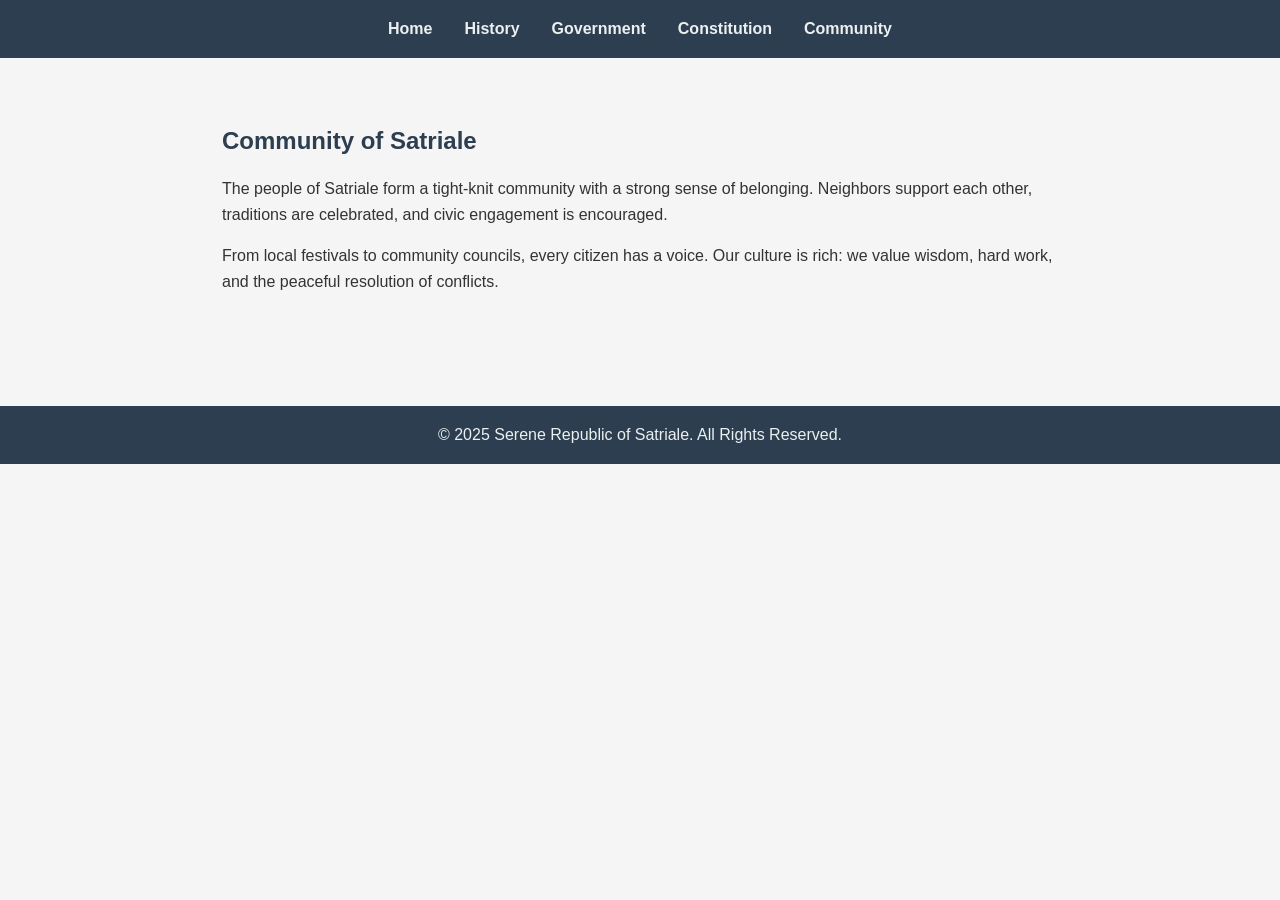
<file: community.html>
<!DOCTYPE html>
<html lang="en">
<head>
  <meta charset="UTF-8" />
  <meta name="viewport" content="width=device-width, initial-scale=1.0"/>
  <title>Satriale — Community</title>
  <link rel="stylesheet" href="assets/styles.css" />
</head>
<body>
  <header class="navbar">
    <ul>
      <li><a href="index.html">Home</a></li>
      <li><a href="history.html">History</a></li>
      <li><a href="government.html">Government</a></li>
      <li><a href="constitution.html">Constitution</a></li>
      <li><a href="community.html">Community</a></li>
    </ul>
  </header>

  <div class="container content">
    <h2>Community of Satriale</h2>
    <p>
      The people of Satriale form a tight-knit community with a strong sense
      of belonging. Neighbors support each other, traditions are celebrated,
      and civic engagement is encouraged.
    </p>

    <p>
      From local festivals to community councils, every citizen has a voice.
      Our culture is rich: we value wisdom, hard work, and the peaceful
      resolution of conflicts.
    </p>
  </div>

  <footer class="footer">
    &copy; 2025 Serene Republic of Satriale. All Rights Reserved.
  </footer>
</body>
</html>
</file>
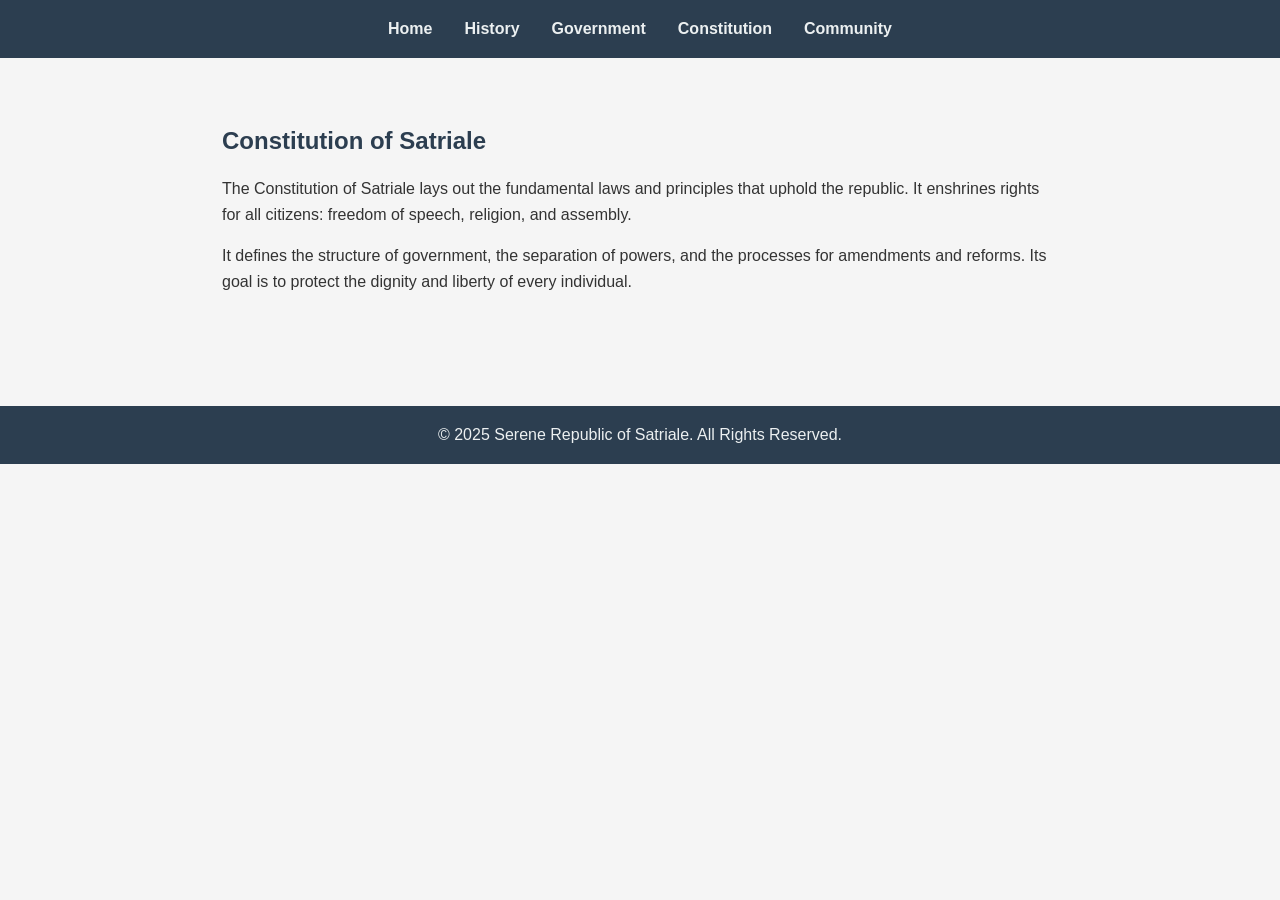
<file: constitution.html>
<!DOCTYPE html>
<html lang="en">
<head>
  <meta charset="UTF-8" />
  <meta name="viewport" content="width=device-width, initial-scale=1.0"/>
  <title>Satriale — Constitution</title>
  <link rel="stylesheet" href="assets/styles.css" />
</head>
<body>
  <header class="navbar">
    <ul>
      <li><a href="index.html">Home</a></li>
      <li><a href="history.html">History</a></li>
      <li><a href="government.html">Government</a></li>
      <li><a href="constitution.html">Constitution</a></li>
      <li><a href="community.html">Community</a></li>
    </ul>
  </header>

  <div class="container content">
    <h2>Constitution of Satriale</h2>
    <p>
      The Constitution of Satriale lays out the fundamental laws and principles
      that uphold the republic. It enshrines rights for all citizens: freedom
      of speech, religion, and assembly.
    </p>

    <p>
      It defines the structure of government, the separation of powers, and
      the processes for amendments and reforms. Its goal is to protect the
      dignity and liberty of every individual.
    </p>
  </div>

  <footer class="footer">
    &copy; 2025 Serene Republic of Satriale. All Rights Reserved.
  </footer>
</body>
</html>
</file>
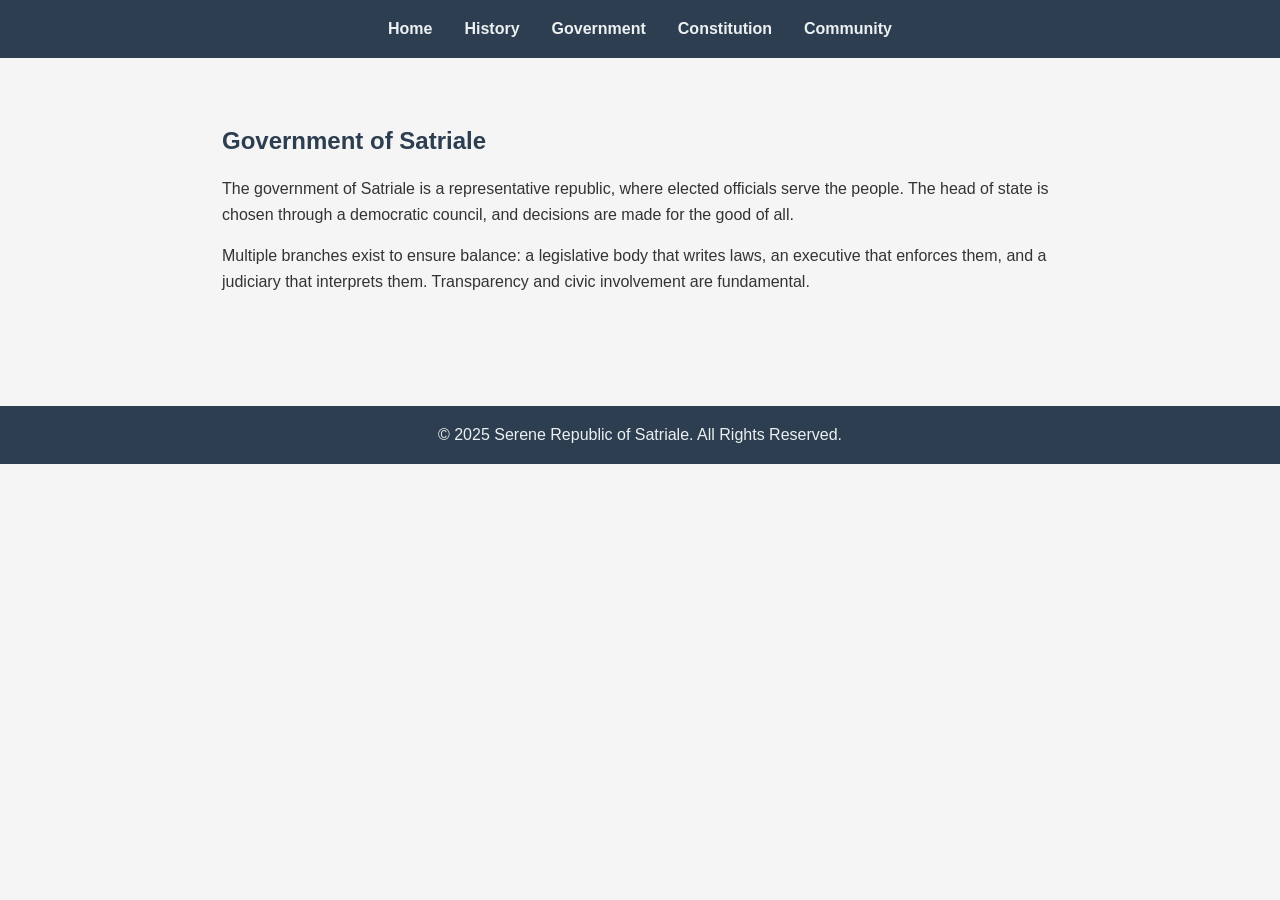
<file: government.html>
<!DOCTYPE html>
<html lang="en">
<head>
  <meta charset="UTF-8" />
  <meta name="viewport" content="width=device-width, initial-scale=1.0"/>
  <title>Satriale — Government</title>
  <link rel="stylesheet" href="assets/styles.css" />
</head>
<body>
  <header class="navbar">
    <ul>
      <li><a href="index.html">Home</a></li>
      <li><a href="history.html">History</a></li>
      <li><a href="government.html">Government</a></li>
      <li><a href="constitution.html">Constitution</a></li>
      <li><a href="community.html">Community</a></li>
    </ul>
  </header>

  <div class="container content">
    <h2>Government of Satriale</h2>
    <p>
      The government of Satriale is a representative republic, where elected
      officials serve the people. The head of state is chosen through a
      democratic council, and decisions are made for the good of all.
    </p>

    <p>
      Multiple branches exist to ensure balance: a legislative body that
      writes laws, an executive that enforces them, and a judiciary that
      interprets them. Transparency and civic involvement are fundamental.
    </p>
  </div>

  <footer class="footer">
    &copy; 2025 Serene Republic of Satriale. All Rights Reserved.
  </footer>
</body>
</html>
</file>
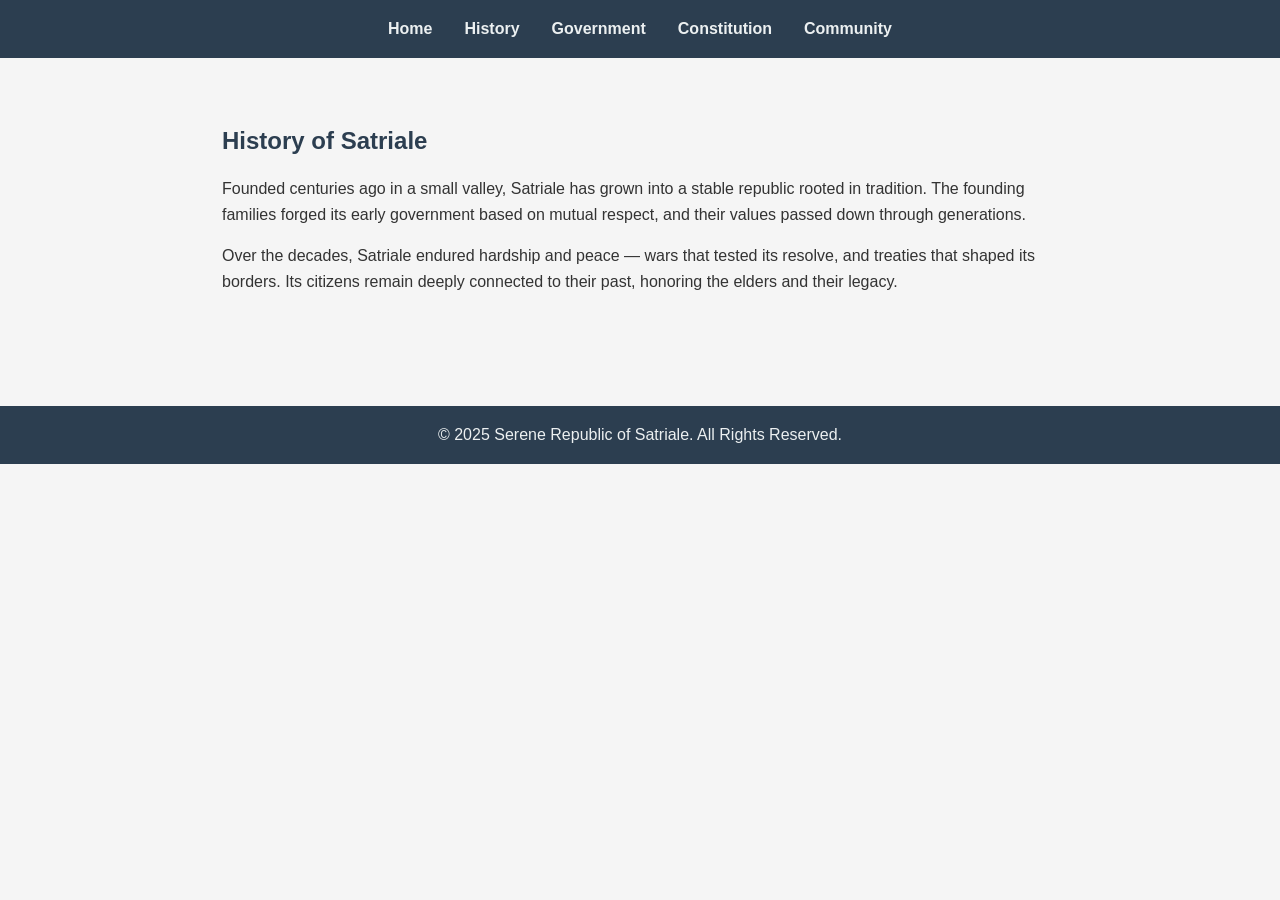
<file: history.html>
<!DOCTYPE html>
<html lang="en">
<head>
  <meta charset="UTF-8" />
  <meta name="viewport" content="width=device-width, initial-scale=1.0"/>
  <title>Satriale — History</title>
  <link rel="stylesheet" href="assets/styles.css" />
</head>
<body>
  <header class="navbar">
    <ul>
      <li><a href="index.html">Home</a></li>
      <li><a href="history.html">History</a></li>
      <li><a href="government.html">Government</a></li>
      <li><a href="constitution.html">Constitution</a></li>
      <li><a href="community.html">Community</a></li>
    </ul>
  </header>

  <div class="container content">
    <h2>History of Satriale</h2>
    <p>
      Founded centuries ago in a small valley, Satriale has grown into a
      stable republic rooted in tradition. The founding families forged its
      early government based on mutual respect, and their values passed down
      through generations.
    </p>

    <p>
      Over the decades, Satriale endured hardship and peace — wars that tested
      its resolve, and treaties that shaped its borders. Its citizens remain
      deeply connected to their past, honoring the elders and their legacy.
    </p>
  </div>

  <footer class="footer">
    &copy; 2025 Serene Republic of Satriale. All Rights Reserved.
  </footer>
</body>
</html>
</file>
<file: assets/styles.css>
/* Reset & base styles */
* {
  margin: 0;
  padding: 0;
  box-sizing: border-box;
}

body {
  font-family: 'Segoe UI', Tahoma, Geneva, Verdana, sans-serif;
  background-color: #f5f5f5;
  color: #333;
  line-height: 1.6;
}

/* Container for page content */
.container {
  max-width: 900px;
  margin: 0 auto;
  padding: 2rem;
}

/* Navigation */
.navbar {
  background: #2c3e50;
  padding: 1rem;
}

.navbar ul {
  list-style: none;
  display: flex;
  justify-content: center;
  gap: 2rem;
}

.navbar a {
  text-decoration: none;
  color: #ecf0f1;
  font-weight: bold;
  transition: color 0.3s;
}

.navbar a:hover {
  color: #1abc9c;
}

/* Header / Hero */
.hero {
  text-align: center;
  padding: 4rem 1rem;
  background: linear-gradient(135deg, #1abc9c, #16a085);
  color: white;
}

.hero h1 {
  font-size: 3rem;
  margin-bottom: 0.5rem;
}

.hero p {
  font-size: 1.25rem;
}

/* Gradient text hover effect for site title */
.gradient-text {
  background: linear-gradient(90deg, #e74c3c, #f1c40f, #2ecc71);
  -webkit-background-clip: text;
  -webkit-text-fill-color: transparent;
  transition: background-position 0.5s;
  background-size: 200%;
  background-position: 0%;
}

.gradient-text:hover {
  background-position: 100%;
}

/* Main content area */
.content h2 {
  margin-top: 2rem;
  margin-bottom: 1rem;
  color: #2c3e50;
}

.content p {
  margin-bottom: 1rem;
}

/* Footer */
.footer {
  background: #2c3e50;
  color: #ecf0f1;
  text-align: center;
  padding: 1rem;
  margin-top: 4rem;
}

/* Flag styling */
.flag {
  max-width: 150px;
  display: block;
  margin: 1rem auto;
  border: 3px solid #ccc;
  border-radius: 8px;
}

/* Responsive behavior */
@media (max-width: 600px) {
  .navbar ul {
    flex-direction: column;
    gap: 1rem;
  }

  .hero h1 {
    font-size: 2.5rem;
  }
}
</file>
